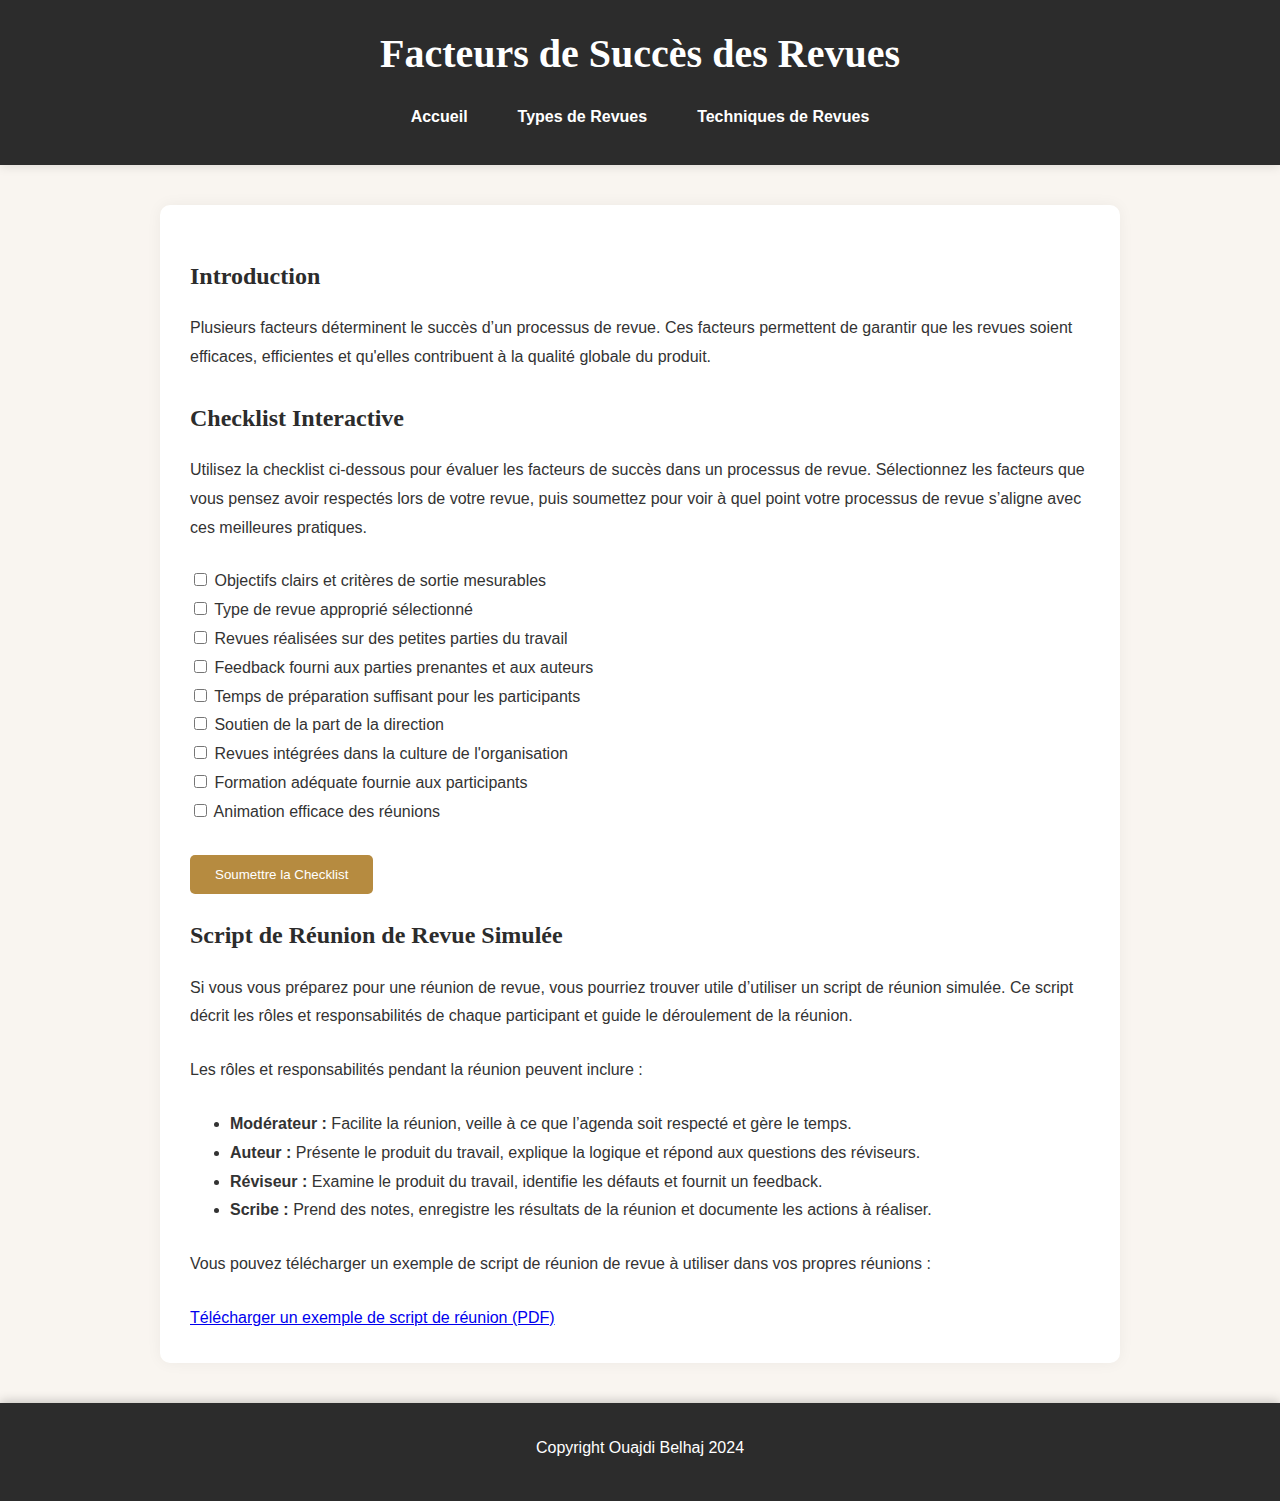
<file: success-factors/index.html>
<!DOCTYPE html>
<html lang="fr">
<head>
    <meta charset="UTF-8">
    <meta name="viewport" content="width=device-width, initial-scale=1.0">
    <title>Facteurs de Succès des Revues</title>
    <link rel="stylesheet" href="../css/style.css">
</head>
<body>
<header>
    <h1>Facteurs de Succès des Revues</h1>
    <nav>
        <ul>
            <li><a href="../index.html">Accueil</a></li>
            <li><a href="../review-types/informal-review.html">Types de Revues</a></li>
            <li><a href="../techniques/index.html">Techniques de Revues</a></li>
        </ul>
    </nav>
</header>
<main>
    <section>
        <h2>Introduction</h2>
        <p>Plusieurs facteurs déterminent le succès d’un processus de revue. Ces facteurs permettent de garantir que les revues soient efficaces, efficientes et qu'elles contribuent à la qualité globale du produit.</p>
    </section>
    <section>
        <h2>Checklist Interactive</h2>
        <p>Utilisez la checklist ci-dessous pour évaluer les facteurs de succès dans un processus de revue. Sélectionnez les facteurs que vous pensez avoir respectés lors de votre revue, puis soumettez pour voir à quel point votre processus de revue s’aligne avec ces meilleures pratiques.</p>
        <form id="success-checklist-form">
            <label>
                <input type="checkbox" name="checklist" value="clear-objectives"> Objectifs clairs et critères de sortie mesurables
            </label><br>
            <label>
                <input type="checkbox" name="checklist" value="appropriate-review-type"> Type de revue approprié sélectionné
            </label><br>
            <label>
                <input type="checkbox" name="checklist" value="small-chunks"> Revues réalisées sur des petites parties du travail
            </label><br>
            <label>
                <input type="checkbox" name="checklist" value="feedback-provided"> Feedback fourni aux parties prenantes et aux auteurs
            </label><br>
            <label>
                <input type="checkbox" name="checklist" value="adequate-time"> Temps de préparation suffisant pour les participants
            </label><br>
            <label>
                <input type="checkbox" name="checklist" value="management-support"> Soutien de la part de la direction
            </label><br>
            <label>
                <input type="checkbox" name="checklist" value="cultural-integration"> Revues intégrées dans la culture de l'organisation
            </label><br>
            <label>
                <input type="checkbox" name="checklist" value="adequate-training"> Formation adéquate fournie aux participants
            </label><br>
            <label>
                <input type="checkbox" name="checklist" value="meeting-facilitation"> Animation efficace des réunions
            </label><br><br>
            <button type="submit">Soumettre la Checklist</button>
        </form>
        <div id="success-checklist-response"></div>
    </section>

    <section>
        <h2>Script de Réunion de Revue Simulée</h2>
        <p>Si vous vous préparez pour une réunion de revue, vous pourriez trouver utile d’utiliser un script de réunion simulée. Ce script décrit les rôles et responsabilités de chaque participant et guide le déroulement de la réunion.</p>
        <p>Les rôles et responsabilités pendant la réunion peuvent inclure :</p>
        <ul>
            <li><strong>Modérateur :</strong> Facilite la réunion, veille à ce que l’agenda soit respecté et gère le temps.</li>
            <li><strong>Auteur :</strong> Présente le produit du travail, explique la logique et répond aux questions des réviseurs.</li>
            <li><strong>Réviseur :</strong> Examine le produit du travail, identifie les défauts et fournit un feedback.</li>
            <li><strong>Scribe :</strong> Prend des notes, enregistre les résultats de la réunion et documente les actions à réaliser.</li>
        </ul>
        <p>Vous pouvez télécharger un exemple de script de réunion de revue à utiliser dans vos propres réunions :</p>
        <a href="Script pour une Réunion de Revue Simulée.pdf" download>Télécharger un exemple de script de réunion (PDF)</a>
    </section>
</main>
<footer>
    <p>Copyright Ouajdi Belhaj 2024</p>
</footer>
<script src="../js/success-factors.js"></script>
</body>
</html>
</file>
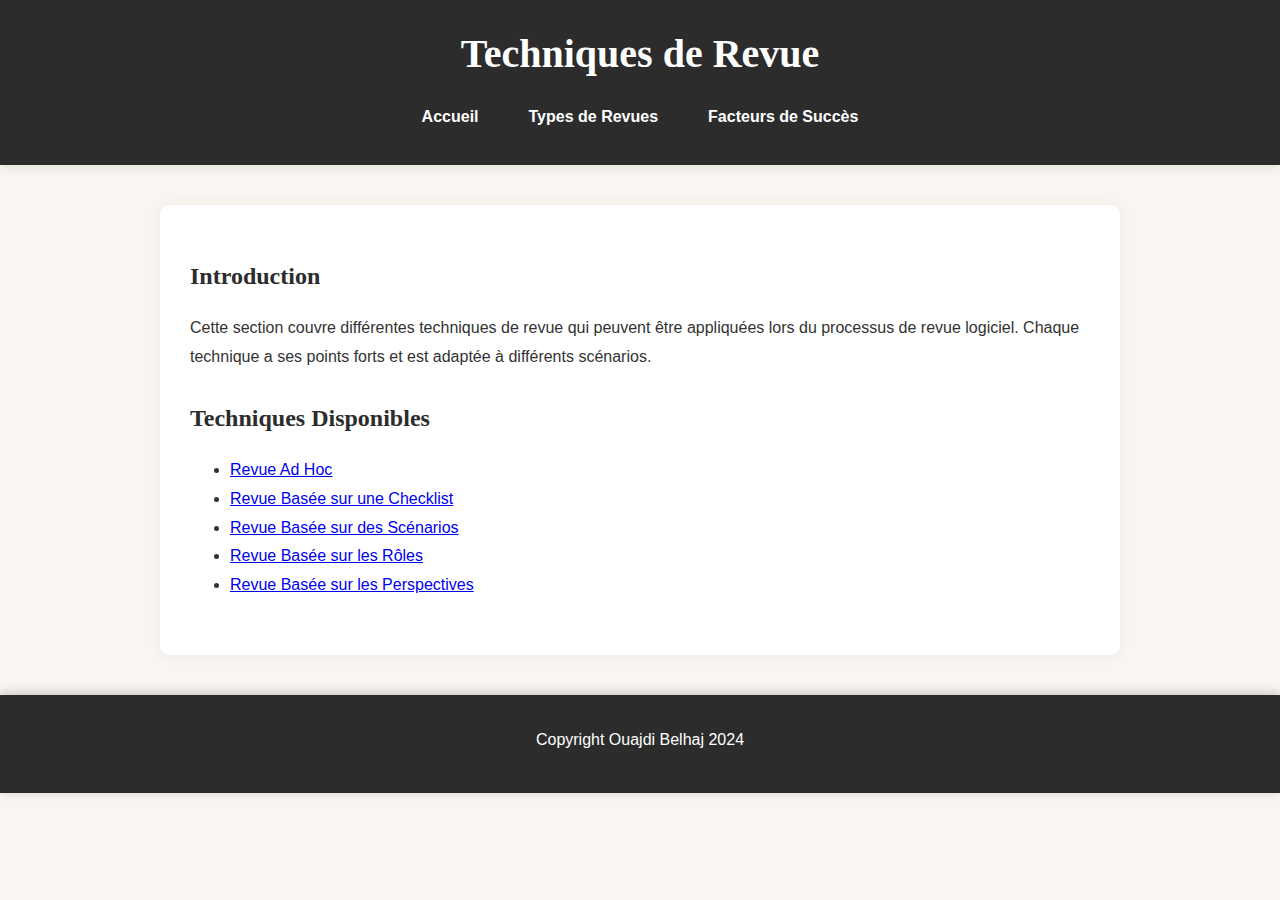
<file: techniques/index.html>
<!DOCTYPE html>
<html lang="fr">
<head>
    <meta charset="UTF-8">
    <meta name="viewport" content="width=device-width, initial-scale=1.0">
    <title>Techniques de Revue</title>
    <link rel="stylesheet" href="../css/style.css">
</head>
<body>
<header>
    <h1>Techniques de Revue</h1>
    <nav>
        <ul>
            <li><a href="../index.html">Accueil</a></li>
            <li><a href="../review-types/informal-review.html">Types de Revues</a></li>
            <li><a href="../success-factors/index.html">Facteurs de Succès</a></li>
        </ul>
    </nav>
</header>
<main>
    <section>
        <h2>Introduction</h2>
        <p>Cette section couvre différentes techniques de revue qui peuvent être appliquées lors du processus de revue logiciel. Chaque technique a ses points forts et est adaptée à différents scénarios.</p>
    </section>
    <section>
        <h2>Techniques Disponibles</h2>
        <ul>
            <li><a href="ad-hoc.html">Revue Ad Hoc</a></li>
            <li><a href="checklist-based.html">Revue Basée sur une Checklist</a></li>
            <li><a href="scenario-based.html">Revue Basée sur des Scénarios</a></li>
            <li><a href="role-based.html">Revue Basée sur les Rôles</a></li>
            <li><a href="perspective-based.html">Revue Basée sur les Perspectives</a></li>
        </ul>
    </section>
</main>
<footer>
    <p>Copyright Ouajdi Belhaj 2024</p>
</footer>
</body>
</html>
</file>
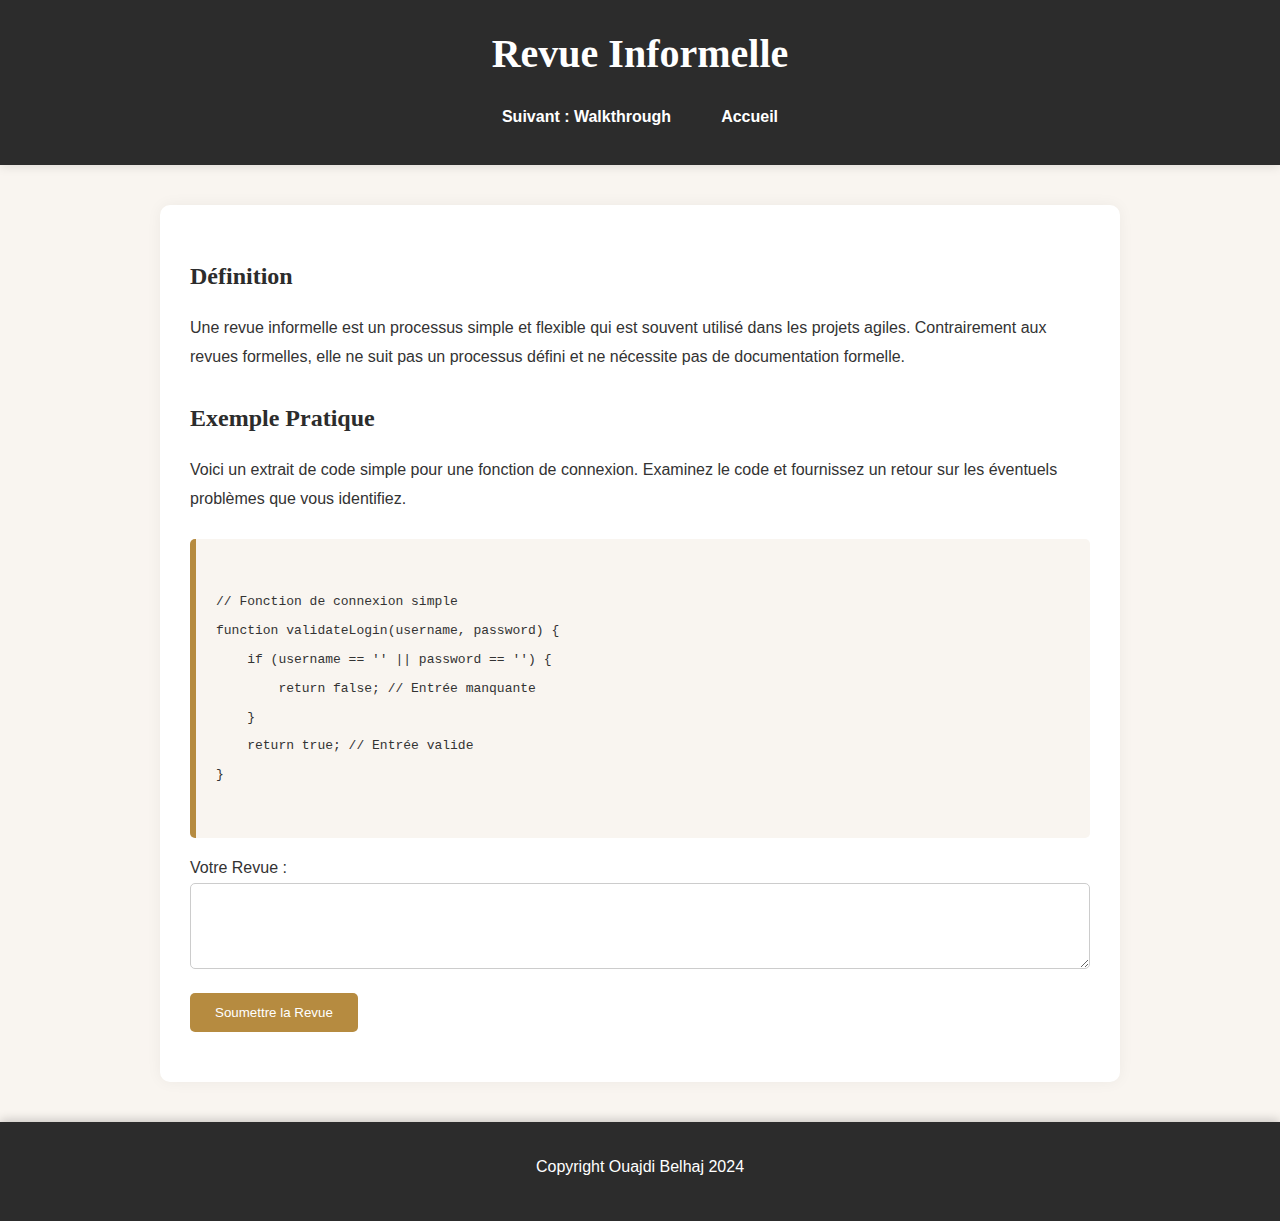
<file: review-types/informal-review.html>
<!DOCTYPE html>
<html lang="fr">
<head>
    <meta charset="UTF-8">
    <meta name="viewport" content="width=device-width, initial-scale=1.0">
    <title>Revue Informelle</title>
    <link rel="stylesheet" href="../css/style.css">
</head>
<body>
<header>
    <h1>Revue Informelle</h1>
    <nav>
        <ul>
            <li><a href="walkthrough.html">Suivant : Walkthrough</a></li>
            <li><a href="../index.html">Accueil</a></li>
        </ul>
    </nav>
</header>
<main>
    <section>
        <h2>Définition</h2>
        <p>Une revue informelle est un processus simple et flexible qui est souvent utilisé dans les projets agiles. Contrairement aux revues formelles, elle ne suit pas un processus défini et ne nécessite pas de documentation formelle.</p>
    </section>
    <section>
        <h2>Exemple Pratique</h2>
        <p>Voici un extrait de code simple pour une fonction de connexion. Examinez le code et fournissez un retour sur les éventuels problèmes que vous identifiez.</p>
        <pre><code>
// Fonction de connexion simple
function validateLogin(username, password) {
    if (username == '' || password == '') {
        return false; // Entrée manquante
    }
    return true; // Entrée valide
}
            </code></pre>
        <form id="review-form">
            <label for="feedback">Votre Revue :</label>
            <textarea id="feedback" name="feedback" rows="4" cols="50"></textarea>
            <button type="submit">Soumettre la Revue</button>
        </form>
        <div id="response"></div>
        <button id="show-answer-btn-review" style="display: none;">Afficher la Réponse Correcte</button>
        <div id="correct-answer-review" class="correct-answer" style="display: none;">
            <h3>Réponse Correcte :</h3>
            <p>Le code ne gère pas certains cas limites, tels que des valeurs nulles ou des entrées non textuelles. De plus, il serait préférable de supprimer les espaces accidentels dans le nom d'utilisateur et le mot de passe.</p>
        </div>
    </section>
</main>
<footer>
    <p>Copyright Ouajdi Belhaj 2024</p>
</footer>
<script src="../js/review.js"></script>
</body>
</html>
</file>
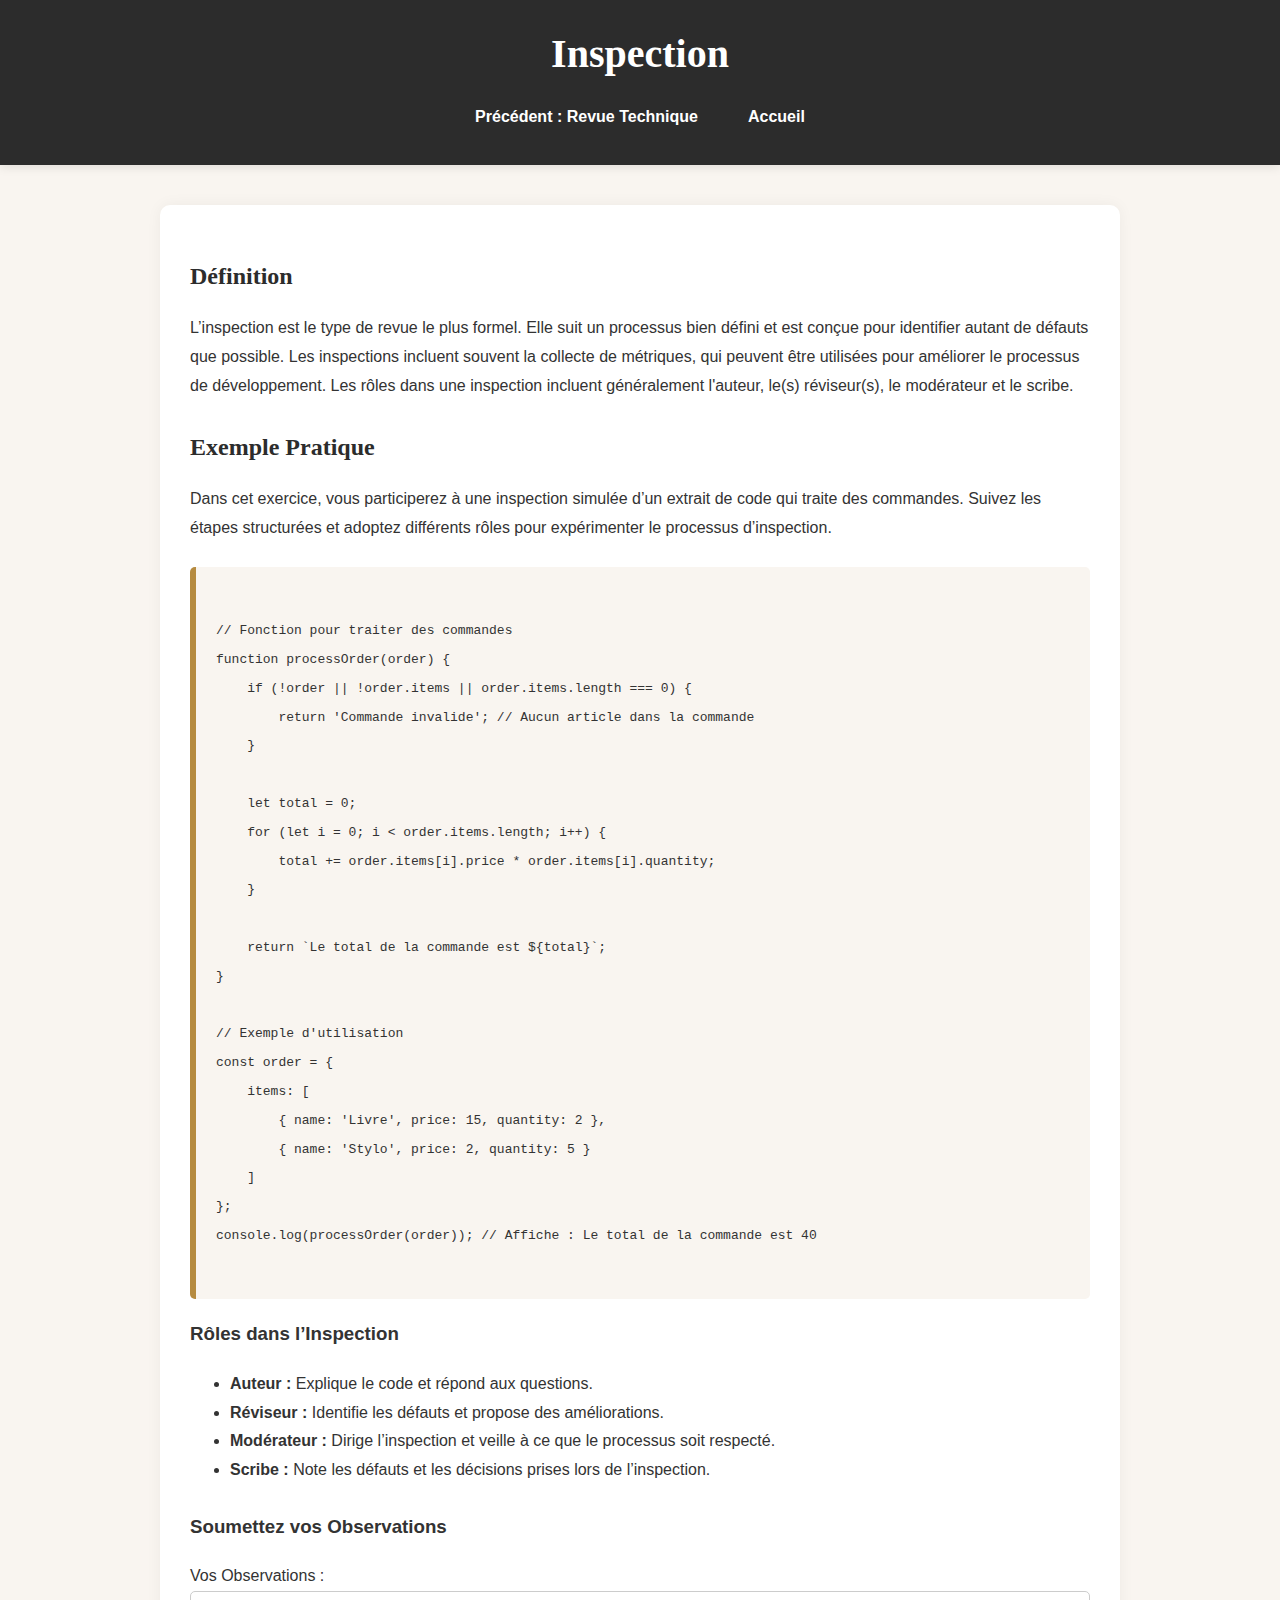
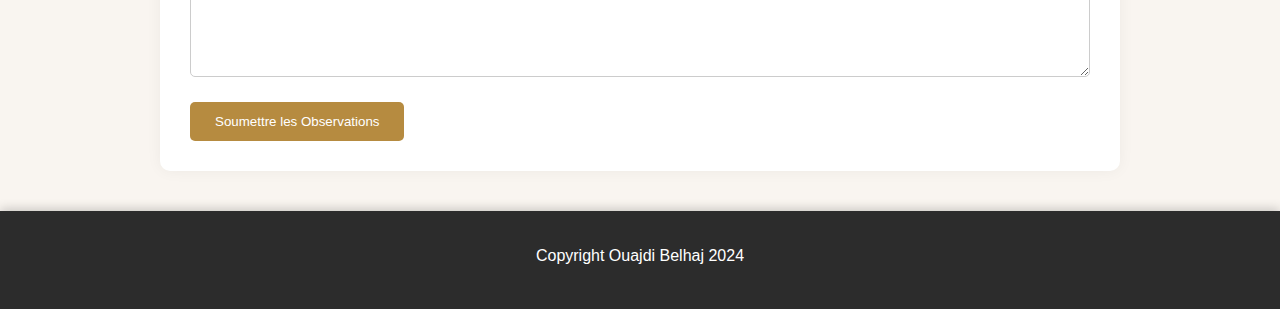
<file: review-types/inspection.html>
<!DOCTYPE html>
<html lang="fr">
<head>
    <meta charset="UTF-8">
    <meta name="viewport" content="width=device-width, initial-scale=1.0">
    <title>Inspection</title>
    <link rel="stylesheet" href="../css/style.css">
</head>
<body>
<header>
    <h1>Inspection</h1>
    <nav>
        <ul>
            <li><a href="technical-review.html">Précédent : Revue Technique</a></li>
            <li><a href="../index.html">Accueil</a></li>
        </ul>
    </nav>
</header>
<main>
    <section>
        <h2>Définition</h2>
        <p>L’inspection est le type de revue le plus formel. Elle suit un processus bien défini et est conçue pour identifier autant de défauts que possible. Les inspections incluent souvent la collecte de métriques, qui peuvent être utilisées pour améliorer le processus de développement. Les rôles dans une inspection incluent généralement l'auteur, le(s) réviseur(s), le modérateur et le scribe.</p>
    </section>
    <section>
        <h2>Exemple Pratique</h2>
        <p>Dans cet exercice, vous participerez à une inspection simulée d’un extrait de code qui traite des commandes. Suivez les étapes structurées et adoptez différents rôles pour expérimenter le processus d’inspection.</p>
        <pre><code>
// Fonction pour traiter des commandes
function processOrder(order) {
    if (!order || !order.items || order.items.length === 0) {
        return 'Commande invalide'; // Aucun article dans la commande
    }

    let total = 0;
    for (let i = 0; i < order.items.length; i++) {
        total += order.items[i].price * order.items[i].quantity;
    }

    return `Le total de la commande est ${total}`;
}

// Exemple d'utilisation
const order = {
    items: [
        { name: 'Livre', price: 15, quantity: 2 },
        { name: 'Stylo', price: 2, quantity: 5 }
    ]
};
console.log(processOrder(order)); // Affiche : Le total de la commande est 40
            </code></pre>
        <h3>Rôles dans l’Inspection</h3>
        <ul>
            <li><strong>Auteur :</strong> Explique le code et répond aux questions.</li>
            <li><strong>Réviseur :</strong> Identifie les défauts et propose des améliorations.</li>
            <li><strong>Modérateur :</strong> Dirige l’inspection et veille à ce que le processus soit respecté.</li>
            <li><strong>Scribe :</strong> Note les défauts et les décisions prises lors de l’inspection.</li>
        </ul>
        <form id="inspection-form">
            <h3>Soumettez vos Observations</h3>
            <label for="findings">Vos Observations :</label>
            <textarea id="findings" name="findings" rows="4" cols="50"></textarea><br>
            <button type="submit">Soumettre les Observations</button>
        </form>
        <div id="inspection-response"></div>
        <button id="show-answer-btn-inspection" style="display: none;">Afficher la Réponse Correcte</button>
        <div id="correct-answer-inspection" class="correct-answer" style="display: none;">
            <h3>Réponse Correcte :</h3>
            <p>La fonction traite correctement les commandes mais pourrait être améliorée en gérant les cas où les articles ont des quantités ou des prix négatifs. De plus, elle pourrait inclure une validation des entrées pour s’assurer que tous les détails de la commande sont corrects.</p>
        </div>
    </section>
</main>
<footer>
    <p>Copyright Ouajdi Belhaj 2024</p>
</footer>
<script src="../js/review.js"></script>
</body>
</html>
</file>
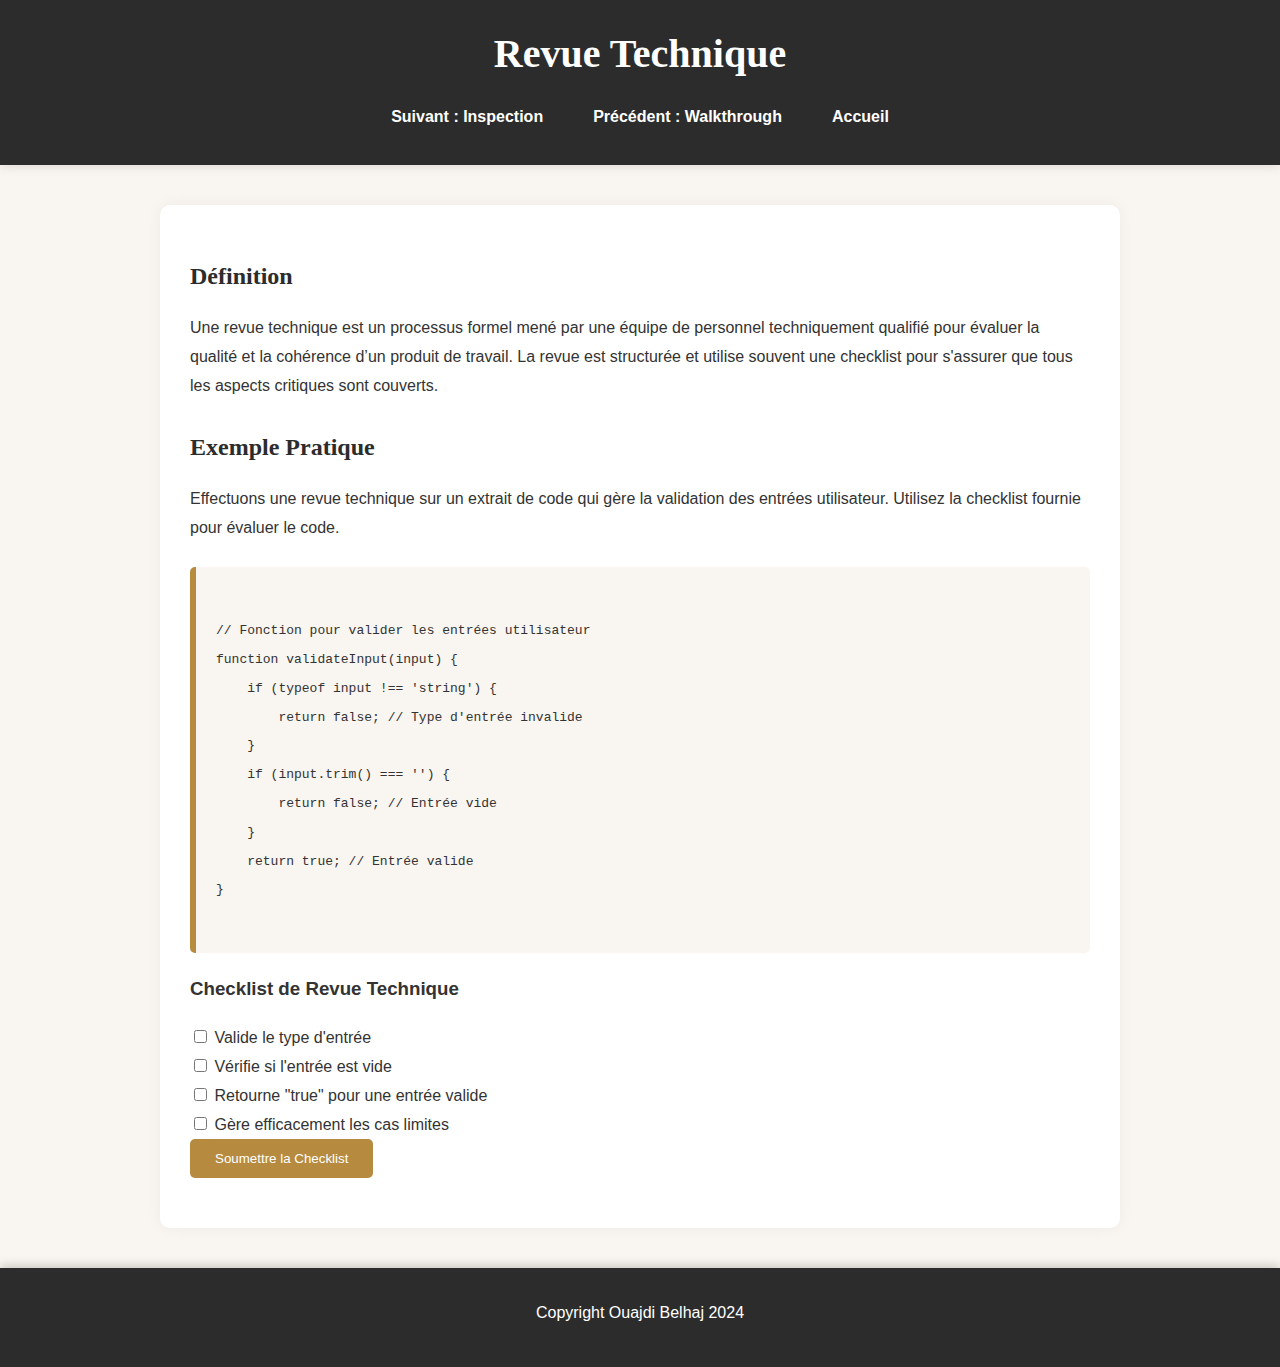
<file: review-types/technical-review.html>
<!DOCTYPE html>
<html lang="fr">
<head>
    <meta charset="UTF-8">
    <meta name="viewport" content="width=device-width, initial-scale=1.0">
    <title>Revue Technique</title>
    <link rel="stylesheet" href="../css/style.css">
</head>
<body>
<header>
    <h1>Revue Technique</h1>
    <nav>
        <ul>
            <li><a href="inspection.html">Suivant : Inspection</a></li>
            <li><a href="walkthrough.html">Précédent : Walkthrough</a></li>
            <li><a href="../index.html">Accueil</a></li>
        </ul>
    </nav>
</header>
<main>
    <section>
        <h2>Définition</h2>
        <p>Une revue technique est un processus formel mené par une équipe de personnel techniquement qualifié pour évaluer la qualité et la cohérence d’un produit de travail. La revue est structurée et utilise souvent une checklist pour s'assurer que tous les aspects critiques sont couverts.</p>
    </section>
    <section>
        <h2>Exemple Pratique</h2>
        <p>Effectuons une revue technique sur un extrait de code qui gère la validation des entrées utilisateur. Utilisez la checklist fournie pour évaluer le code.</p>
        <pre><code>
// Fonction pour valider les entrées utilisateur
function validateInput(input) {
    if (typeof input !== 'string') {
        return false; // Type d'entrée invalide
    }
    if (input.trim() === '') {
        return false; // Entrée vide
    }
    return true; // Entrée valide
}
            </code></pre>
        <form id="technical-review-form">
            <h3>Checklist de Revue Technique</h3>
            <label>
                <input type="checkbox" name="checklist" value="input-type"> Valide le type d'entrée
            </label><br>
            <label>
                <input type="checkbox" name="checklist" value="input-empty"> Vérifie si l'entrée est vide
            </label><br>
            <label>
                <input type="checkbox" name="checklist" value="input-valid"> Retourne "true" pour une entrée valide
            </label><br>
            <label>
                <input type="checkbox" name="checklist" value="edge-cases"> Gère efficacement les cas limites
            </label><br>
            <button type="submit">Soumettre la Checklist</button>
        </form>
        <div id="technical-review-response"></div>
        <button id="show-answer-btn-technical" style="display: none;">Afficher la Réponse Correcte</button>
        <div id="correct-answer-technical" class="correct-answer" style="display: none;">
            <h3>Réponse Correcte :</h3>
            <p>La fonction gère correctement le type d'entrée et les chaînes vides, mais pourrait être améliorée en gérant des cas limites comme des chaînes très longues ou des entrées non textuelles.</p>
        </div>
    </section>
</main>
<footer>
    <p>Copyright Ouajdi Belhaj 2024</p>
</footer>
<script src="../js/review.js"></script>
</body>
</html>
</file>
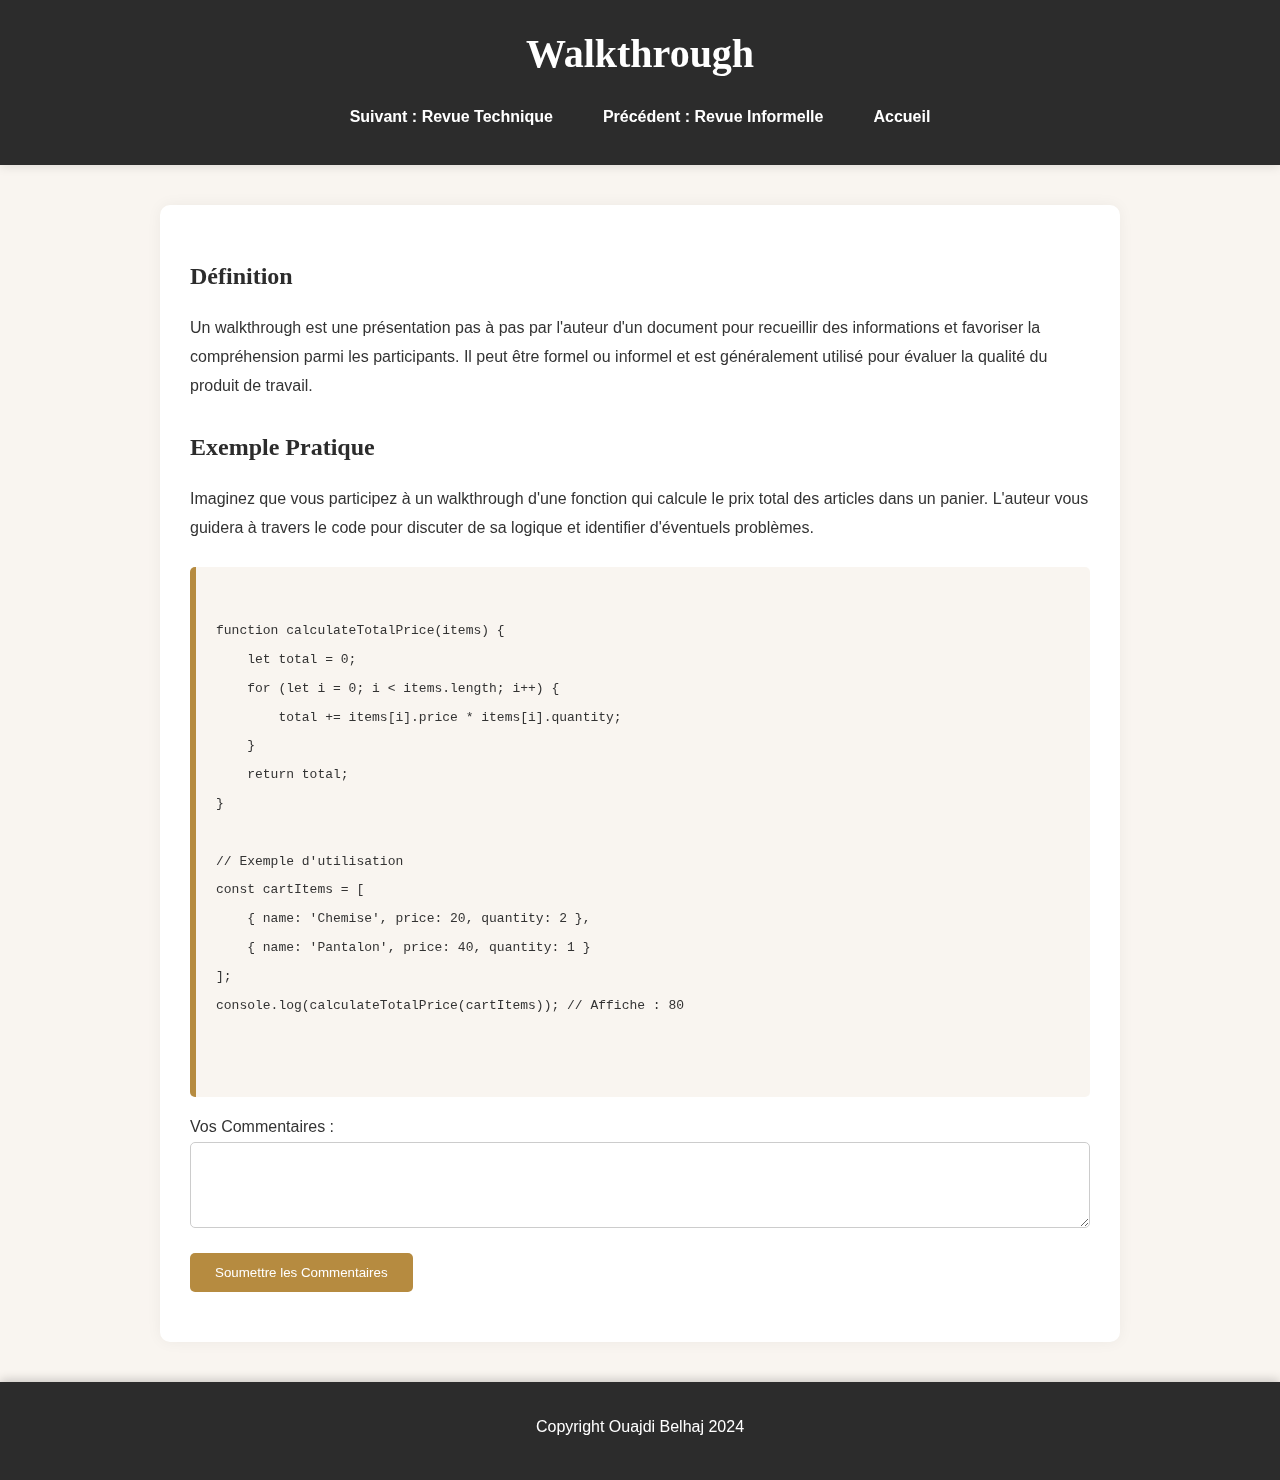
<file: review-types/walkthrough.html>
<!DOCTYPE html>
<html lang="fr">
<head>
    <meta charset="UTF-8">
    <meta name="viewport" content="width=device-width, initial-scale=1.0">
    <title>Walkthrough</title>
    <link rel="stylesheet" href="../css/style.css">
</head>
<body>
<header>
    <h1>Walkthrough</h1>
    <nav>
        <ul>
            <li><a href="technical-review.html">Suivant : Revue Technique</a></li>
            <li><a href="informal-review.html">Précédent : Revue Informelle</a></li>
            <li><a href="../index.html">Accueil</a></li>
        </ul>
    </nav>
</header>
<main>
    <section>
        <h2>Définition</h2>
        <p>Un walkthrough est une présentation pas à pas par l'auteur d'un document pour recueillir des informations et favoriser la compréhension parmi les participants. Il peut être formel ou informel et est généralement utilisé pour évaluer la qualité du produit de travail.</p>
    </section>
    <section>
        <h2>Exemple Pratique</h2>
        <p>Imaginez que vous participez à un walkthrough d'une fonction qui calcule le prix total des articles dans un panier. L'auteur vous guidera à travers le code pour discuter de sa logique et identifier d'éventuels problèmes.</p>
        <pre>
            <code>
<span class="tooltip">function calculateTotalPrice(items) {<span class="tooltiptext">Ceci est la déclaration de la fonction. Elle prend un tableau d'articles comme argument.</span></span>
<span class="tooltip">    let total = 0;<span class="tooltiptext">Initialise une variable pour suivre le prix total.</span></span>
<span class="tooltip">    for (let i = 0; i < items.length; i++) {<span class="tooltiptext">Commence une boucle pour parcourir chaque article dans le panier.</span></span>
<span class="tooltip">        total += items[i].price * items[i].quantity;<span class="tooltiptext">Pour chaque article, multiplie le prix par la quantité et ajoute le résultat au total.</span></span>
<span class="tooltip">    }<span class="tooltiptext">Fin de la boucle.</span></span>
<span class="tooltip">    return total;<span class="tooltiptext">Retourne le prix total calculé.</span></span>
<span class="tooltip">}<span class="tooltiptext">Fin de la fonction.</span></span>

<span class="tooltip">// Exemple d'utilisation<span class="tooltiptext">Ceci est un exemple d'utilisation de la fonction.</span></span>
<span class="tooltip">const cartItems = [<span class="tooltiptext">Définit un tableau d'articles dans le panier.</span></span>
<span class="tooltip">    { name: 'Chemise', price: 20, quantity: 2 },<span class="tooltiptext">Le premier article est une chemise qui coûte 20€ avec une quantité de 2.</span></span>
<span class="tooltip">    { name: 'Pantalon', price: 40, quantity: 1 }<span class="tooltiptext">Le deuxième article est un pantalon qui coûte 40€ avec une quantité de 1.</span></span>
<span class="tooltip">];<span class="tooltiptext">Fin de la définition du tableau.</span></span>
<span class="tooltip">console.log(calculateTotalPrice(cartItems)); // Affiche : 80<span class="tooltiptext">Appelle la fonction et affiche le prix total dans la console.</span></span>
            </code>
        </pre>
        <form id="walkthrough-form">
            <label for="comments">Vos Commentaires :</label>
            <textarea id="comments" name="comments" rows="4" cols="50"></textarea>
            <button type="submit">Soumettre les Commentaires</button>
        </form>
        <div id="walkthrough-response"></div>
        <button id="show-answer-btn-walkthrough" style="display: none;">Afficher la Réponse Correcte</button>
        <div id="correct-answer-walkthrough" class="correct-answer" style="display: none;">
            <h3>Réponse Correcte :</h3>
            <p>Le code calcule correctement le prix total, mais ne gère pas les cas où le prix ou la quantité est négatif ou non numérique. Il pourrait également être amélioré en vérifiant la validité des types d'entrée.</p>
        </div>
    </section>
</main>
<footer>
    <p>Copyright Ouajdi Belhaj 2024</p>
</footer>
<script src="../js/review.js"></script>
</body>
</html>
</file>
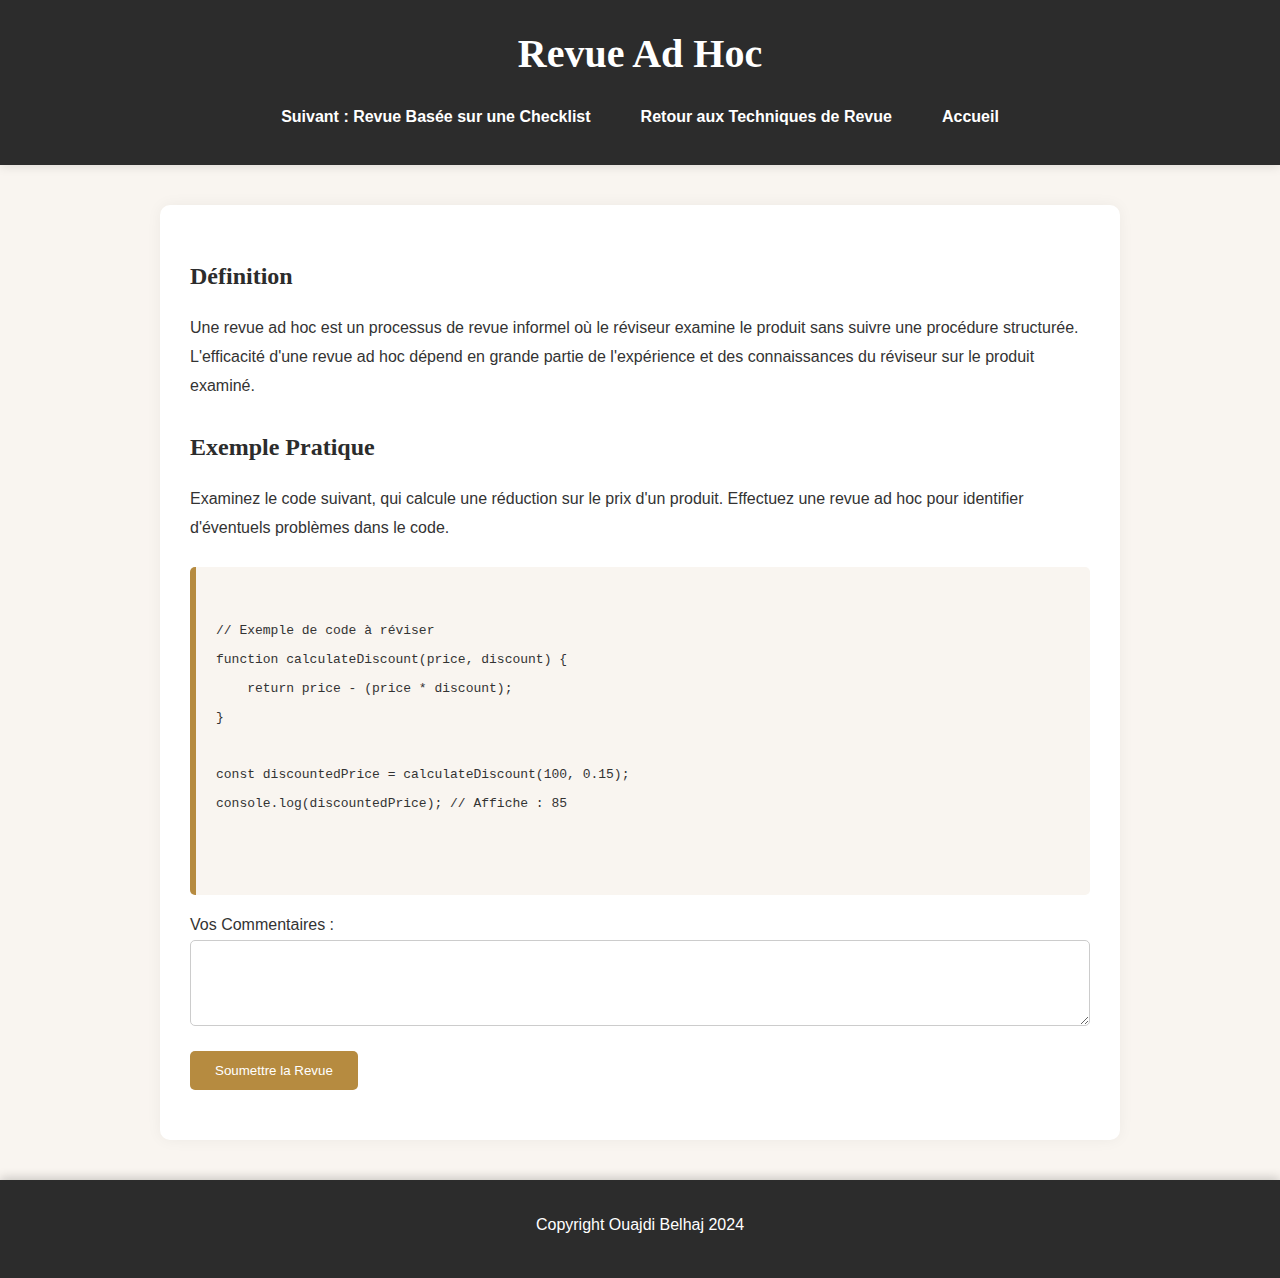
<file: techniques/ad-hoc.html>
<!DOCTYPE html>
<html lang="fr">
<head>
    <meta charset="UTF-8">
    <meta name="viewport" content="width=device-width, initial-scale=1.0">
    <title>Revue Ad Hoc</title>
    <link rel="stylesheet" href="../css/style.css">
</head>
<body>
<header>
    <h1>Revue Ad Hoc</h1>
    <nav>
        <ul>
            <li><a href="checklist-based.html">Suivant : Revue Basée sur une Checklist</a></li>
            <li><a href="review-techniques.html">Retour aux Techniques de Revue</a></li>
            <li><a href="../index.html">Accueil</a></li>
        </ul>
    </nav>
</header>
<main>
    <section>
        <h2>Définition</h2>
        <p>Une revue ad hoc est un processus de revue informel où le réviseur examine le produit sans suivre une procédure structurée. L'efficacité d'une revue ad hoc dépend en grande partie de l'expérience et des connaissances du réviseur sur le produit examiné.</p>
    </section>
    <section>
        <h2>Exemple Pratique</h2>
        <p>Examinez le code suivant, qui calcule une réduction sur le prix d'un produit. Effectuez une revue ad hoc pour identifier d'éventuels problèmes dans le code.</p>
        <pre>
            <code>
// Exemple de code à réviser
function calculateDiscount(price, discount) {
    return price - (price * discount);
}

const discountedPrice = calculateDiscount(100, 0.15);
console.log(discountedPrice); // Affiche : 85
            </code>
        </pre>
        <form id="ad-hoc-review-form">
            <label for="ad-hoc-feedback">Vos Commentaires :</label>
            <textarea id="ad-hoc-feedback" name="ad-hoc-feedback" rows="4" cols="50"></textarea>
            <button type="submit">Soumettre la Revue</button>
        </form>
        <div id="ad-hoc-response"></div>
        <button id="show-answer-btn-ad-hoc" style="display: none;">Afficher la Réponse Correcte</button>
        <div id="correct-answer-ad-hoc" class="correct-answer" style="display: none;">
            <h3>Réponse Correcte :</h3>
            <p>Le code ne prend pas en compte les entrées invalides, comme un prix ou une réduction négatifs. De plus, aucune validation n'est effectuée pour vérifier si la réduction se situe dans une plage raisonnable (par exemple, entre 0 et 1).</p>
        </div>
    </section>
</main>
<footer>
    <p>Copyright Ouajdi Belhaj 2024</p>
</footer>
<script src="../js/techniques.js"></script>
</body>
</html>
</file>
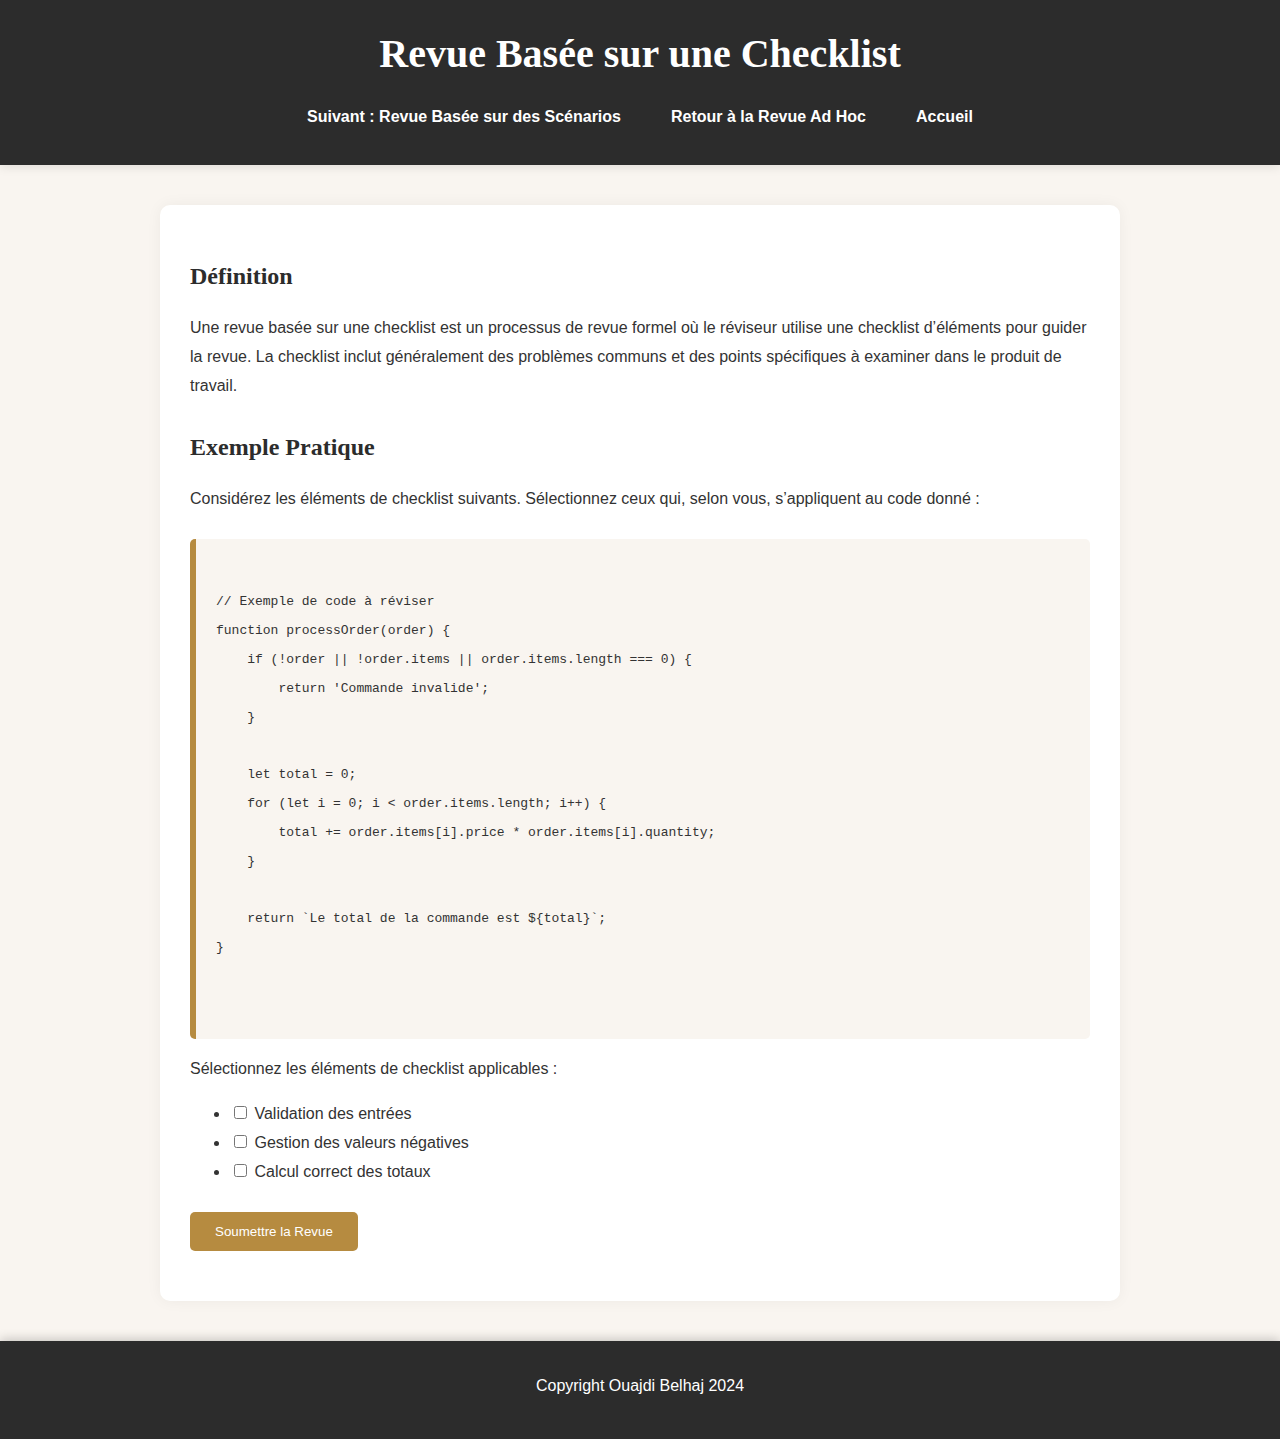
<file: techniques/checklist-based.html>
<!DOCTYPE html>
<html lang="fr">
<head>
    <meta charset="UTF-8">
    <meta name="viewport" content="width=device-width, initial-scale=1.0">
    <title>Revue Basée sur une Checklist</title>
    <link rel="stylesheet" href="../css/style.css">
</head>
<body>
<header>
    <h1>Revue Basée sur une Checklist</h1>
    <nav>
        <ul>
            <li><a href="scenario-based.html">Suivant : Revue Basée sur des Scénarios</a></li>
            <li><a href="ad-hoc.html">Retour à la Revue Ad Hoc</a></li>
            <li><a href="../index.html">Accueil</a></li>
        </ul>
    </nav>
</header>
<main>
    <section>
        <h2>Définition</h2>
        <p>Une revue basée sur une checklist est un processus de revue formel où le réviseur utilise une checklist d’éléments pour guider la revue. La checklist inclut généralement des problèmes communs et des points spécifiques à examiner dans le produit de travail.</p>
    </section>
    <section>
        <h2>Exemple Pratique</h2>
        <p>Considérez les éléments de checklist suivants. Sélectionnez ceux qui, selon vous, s’appliquent au code donné :</p>
        <pre>
            <code>
// Exemple de code à réviser
function processOrder(order) {
    if (!order || !order.items || order.items.length === 0) {
        return 'Commande invalide';
    }

    let total = 0;
    for (let i = 0; i < order.items.length; i++) {
        total += order.items[i].price * order.items[i].quantity;
    }

    return `Le total de la commande est ${total}`;
}
            </code>
        </pre>
        <form id="checklist-review-form">
            <label for="checklist">Sélectionnez les éléments de checklist applicables :</label>
            <ul>
                <li><input type="checkbox" name="checklist" value="1"> Validation des entrées</li>
                <li><input type="checkbox" name="checklist" value="2"> Gestion des valeurs négatives</li>
                <li><input type="checkbox" name="checklist" value="3"> Calcul correct des totaux</li>
            </ul>
            <button type="submit">Soumettre la Revue</button>
        </form>
        <div id="checklist-response"></div>
        <button id="show-answer-btn-checklist" style="display: none;">Afficher la Réponse Correcte</button>
        <div id="correct-answer-checklist" class="correct-answer" style="display: none;">
            <h3>Réponse Correcte :</h3>
            <p>Le code devrait inclure une validation des entrées, notamment pour vérifier que les prix et les quantités sont des nombres positifs. Il ne gère actuellement pas correctement les valeurs négatives.</p>
        </div>
    </section>
</main>
<footer>
    <p>Copyright Ouajdi Belhaj 2024</p>
</footer>
<script src="../js/techniques.js"></script>
</body>
</html>
</file>
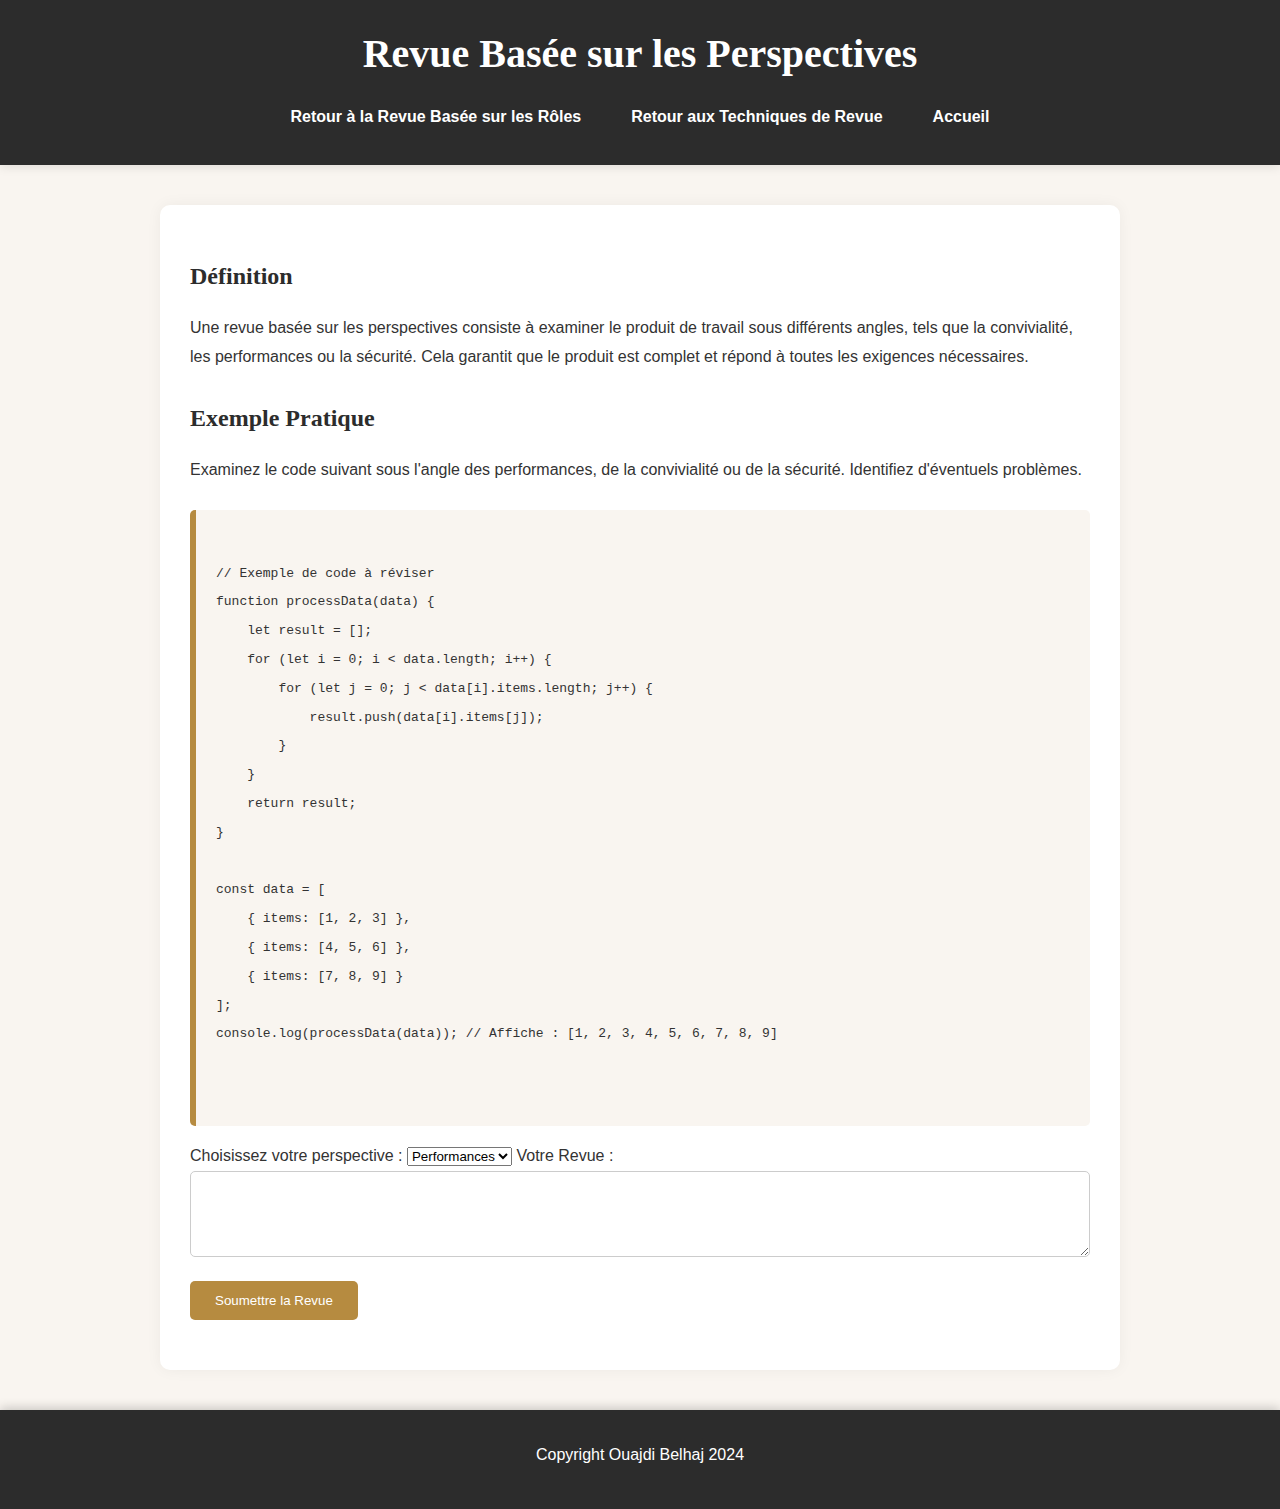
<file: techniques/perspective-based.html>
<!DOCTYPE html>
<html lang="fr">
<head>
    <meta charset="UTF-8">
    <meta name="viewport" content="width=device-width, initial-scale=1.0">
    <title>Revue Basée sur les Perspectives</title>
    <link rel="stylesheet" href="../css/style.css">
</head>
<body>
<header>
    <h1>Revue Basée sur les Perspectives</h1>
    <nav>
        <ul>
            <li><a href="role-based.html">Retour à la Revue Basée sur les Rôles</a></li>
            <li><a href="review-techniques.html">Retour aux Techniques de Revue</a></li>
            <li><a href="../index.html">Accueil</a></li>
        </ul>
    </nav>
</header>
<main>
    <section>
        <h2>Définition</h2>
        <p>Une revue basée sur les perspectives consiste à examiner le produit de travail sous différents angles, tels que la convivialité, les performances ou la sécurité. Cela garantit que le produit est complet et répond à toutes les exigences nécessaires.</p>
    </section>
    <section>
        <h2>Exemple Pratique</h2>
        <p>Examinez le code suivant sous l'angle des performances, de la convivialité ou de la sécurité. Identifiez d'éventuels problèmes.</p>
        <pre>
            <code>
// Exemple de code à réviser
function processData(data) {
    let result = [];
    for (let i = 0; i < data.length; i++) {
        for (let j = 0; j < data[i].items.length; j++) {
            result.push(data[i].items[j]);
        }
    }
    return result;
}

const data = [
    { items: [1, 2, 3] },
    { items: [4, 5, 6] },
    { items: [7, 8, 9] }
];
console.log(processData(data)); // Affiche : [1, 2, 3, 4, 5, 6, 7, 8, 9]
            </code>
        </pre>
        <form id="perspective-review-form">
            <label for="perspective">Choisissez votre perspective :</label>
            <select id="perspective" name="perspective">
                <option value="Performance">Performances</option>
                <option value="Usability">Convivialité</option>
                <option value="Security">Sécurité</option>
            </select>
            <label for="perspective-feedback">Votre Revue :</label>
            <textarea id="perspective-feedback" name="perspective-feedback" rows="4" cols="50"></textarea>
            <button type="submit">Soumettre la Revue</button>
        </form>
        <div id="perspective-response"></div>
        <button id="show-answer-btn-perspective" style="display: none;">Afficher la Réponse Correcte</button>
        <div id="correct-answer-perspective" class="correct-answer" style="display: none;">
            <h3>Réponse Correcte :</h3>
            <p id="perspective-specific-answer"></p>
        </div>
    </section>
</main>
<footer>
    <p>Copyright Ouajdi Belhaj 2024</p>
</footer>
<script src="../js/techniques.js"></script>
</body>
</html>
</file>
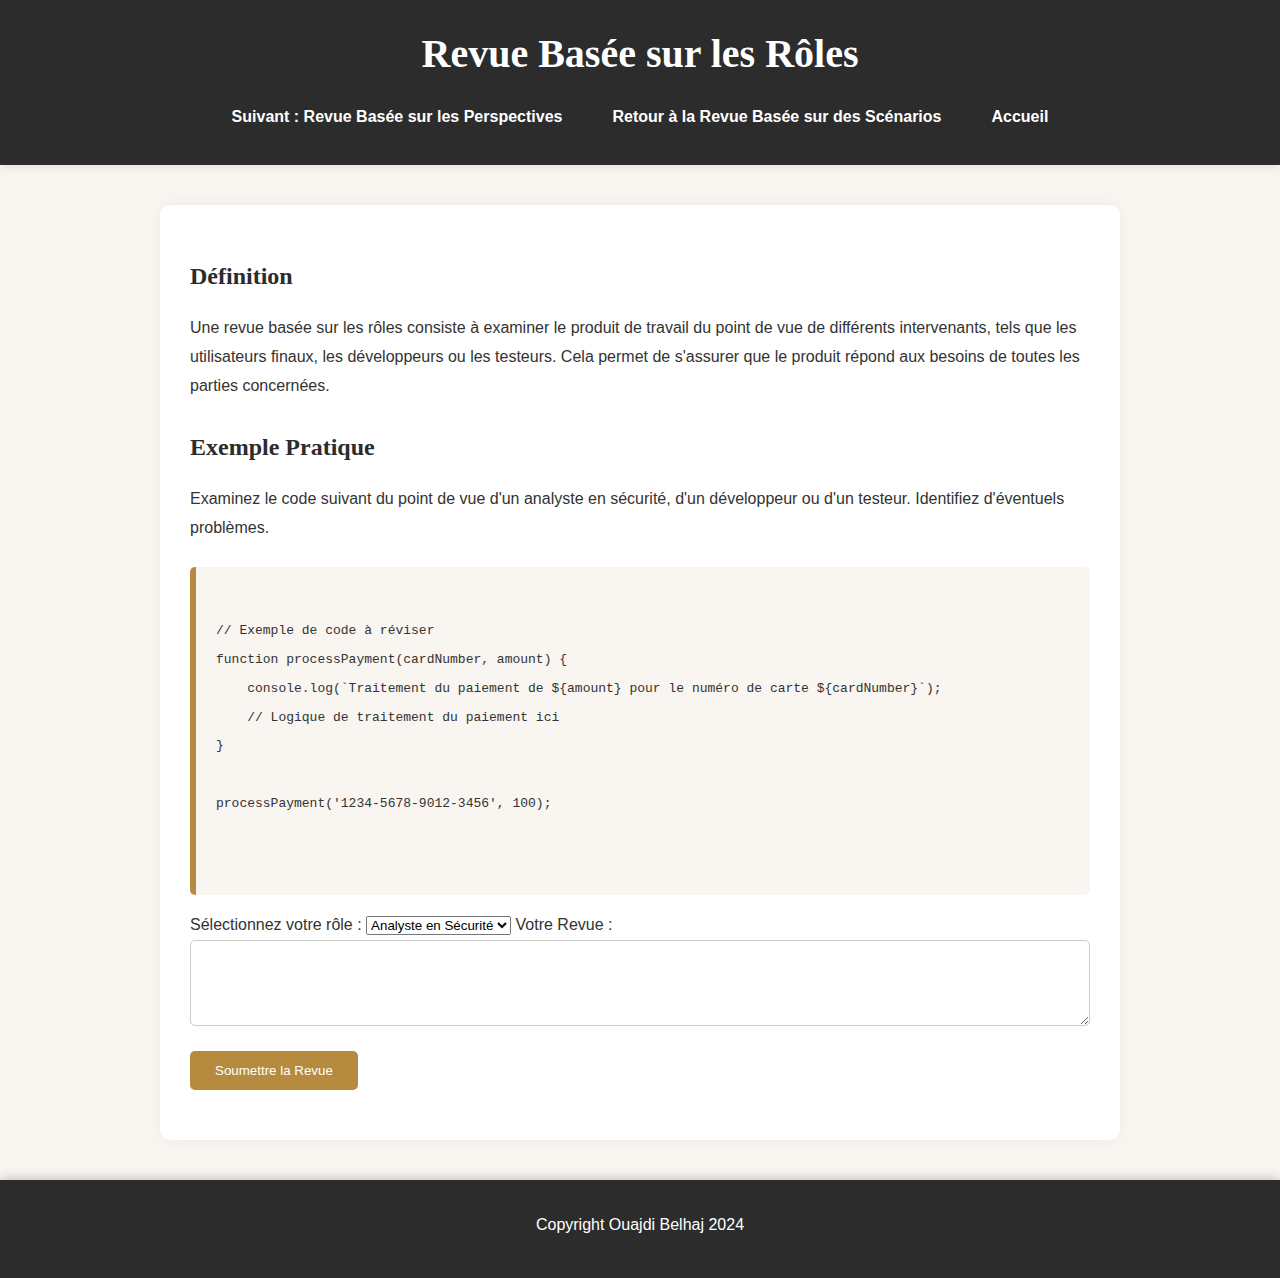
<file: techniques/role-based.html>
<!DOCTYPE html>
<html lang="fr">
<head>
    <meta charset="UTF-8">
    <meta name="viewport" content="width=device-width, initial-scale=1.0">
    <title>Revue Basée sur les Rôles</title>
    <link rel="stylesheet" href="../css/style.css">
</head>
<body>
<header>
    <h1>Revue Basée sur les Rôles</h1>
    <nav>
        <ul>
            <li><a href="perspective-based.html">Suivant : Revue Basée sur les Perspectives</a></li>
            <li><a href="scenario-based.html">Retour à la Revue Basée sur des Scénarios</a></li>
            <li><a href="../index.html">Accueil</a></li>
        </ul>
    </nav>
</header>
<main>
    <section>
        <h2>Définition</h2>
        <p>Une revue basée sur les rôles consiste à examiner le produit de travail du point de vue de différents intervenants, tels que les utilisateurs finaux, les développeurs ou les testeurs. Cela permet de s'assurer que le produit répond aux besoins de toutes les parties concernées.</p>
    </section>
    <section>
        <h2>Exemple Pratique</h2>
        <p>Examinez le code suivant du point de vue d'un analyste en sécurité, d'un développeur ou d'un testeur. Identifiez d'éventuels problèmes.</p>
        <pre>
            <code>
// Exemple de code à réviser
function processPayment(cardNumber, amount) {
    console.log(`Traitement du paiement de ${amount} pour le numéro de carte ${cardNumber}`);
    // Logique de traitement du paiement ici
}

processPayment('1234-5678-9012-3456', 100);
            </code>
        </pre>
        <form id="role-review-form">
            <label for="role">Sélectionnez votre rôle :</label>
            <select id="role" name="role">
                <option value="Security Analyst">Analyste en Sécurité</option>
                <option value="Developer">Développeur</option>
                <option value="Tester">Testeur</option>
            </select>
            <label for="role-feedback">Votre Revue :</label>
            <textarea id="role-feedback" name="role-feedback" rows="4" cols="50"></textarea>
            <button type="submit">Soumettre la Revue</button>
        </form>
        <div id="role-response"></div>
        <button id="show-answer-btn-role" style="display: none;">Afficher la Réponse Correcte</button>
        <div id="correct-answer-role" class="correct-answer" style="display: none;">
            <h3>Réponse Correcte :</h3>
            <p id="role-specific-answer"></p>
        </div>
    </section>
</main>
<footer>
    <p>Copyright Ouajdi Belhaj 2024</p>
</footer>
<script src="../js/techniques.js"></script>
</body>
</html>
</file>
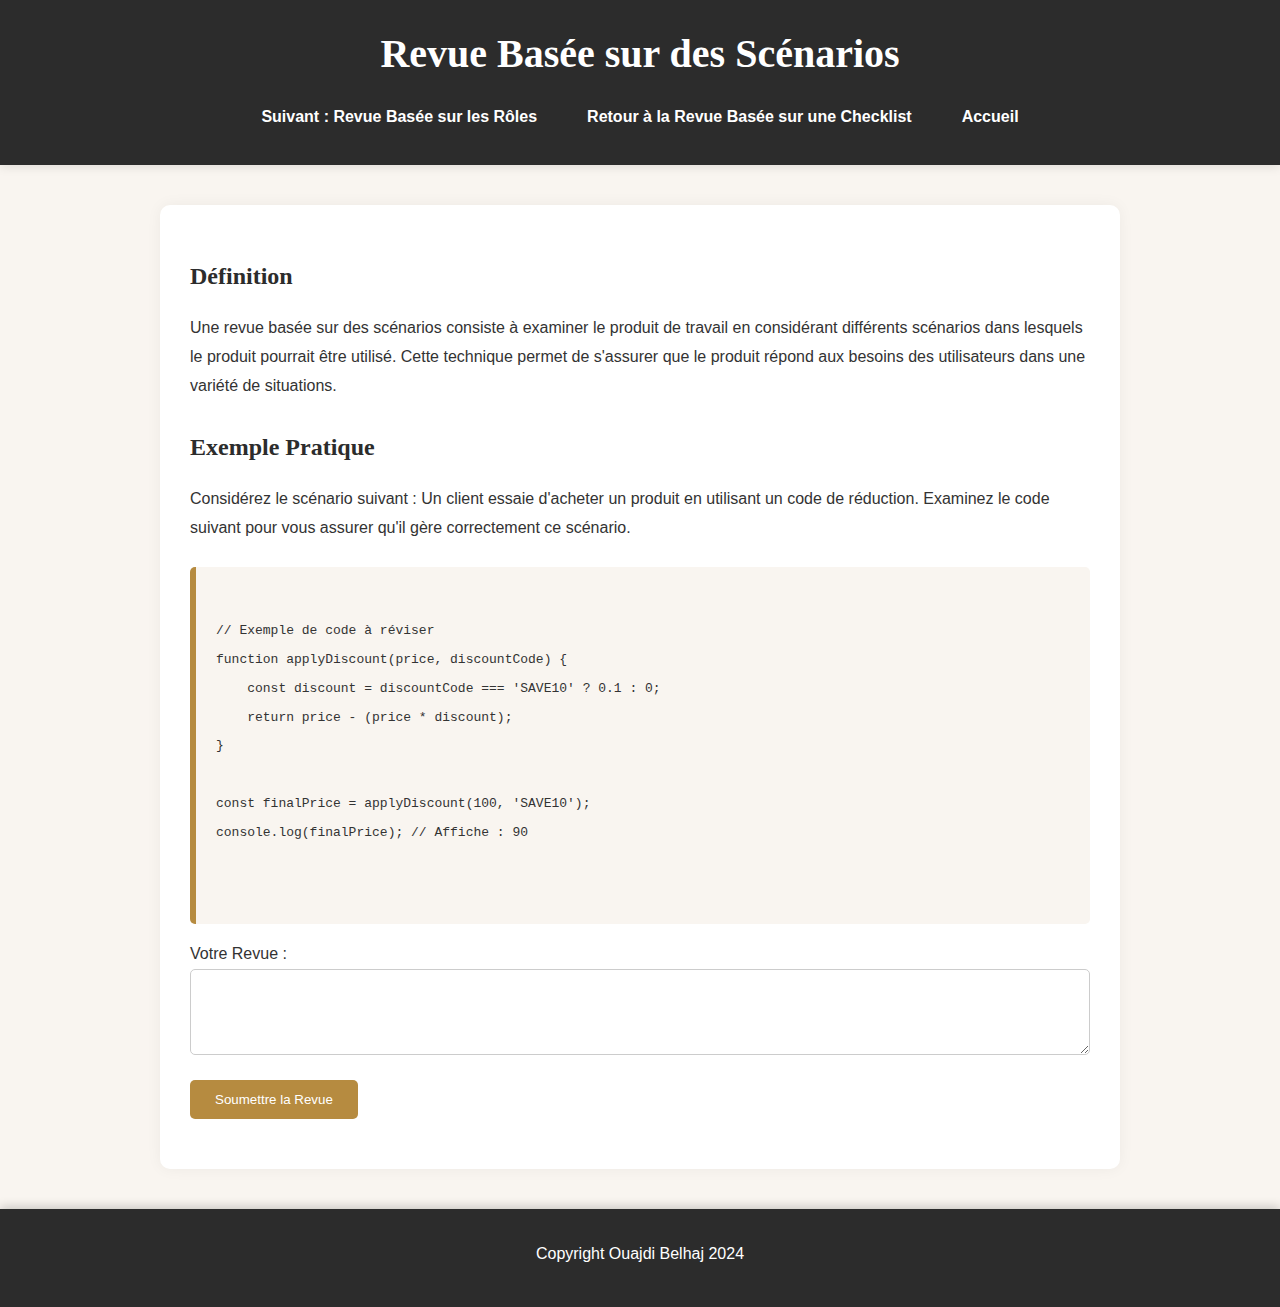
<file: techniques/scenario-based.html>
<!DOCTYPE html>
<html lang="fr">
<head>
    <meta charset="UTF-8">
    <meta name="viewport" content="width=device-width, initial-scale=1.0">
    <title>Revue Basée sur des Scénarios</title>
    <link rel="stylesheet" href="../css/style.css">
</head>
<body>
<header>
    <h1>Revue Basée sur des Scénarios</h1>
    <nav>
        <ul>
            <li><a href="role-based.html">Suivant : Revue Basée sur les Rôles</a></li>
            <li><a href="checklist-based.html">Retour à la Revue Basée sur une Checklist</a></li>
            <li><a href="../index.html">Accueil</a></li>
        </ul>
    </nav>
</header>
<main>
    <section>
        <h2>Définition</h2>
        <p>Une revue basée sur des scénarios consiste à examiner le produit de travail en considérant différents scénarios dans lesquels le produit pourrait être utilisé. Cette technique permet de s'assurer que le produit répond aux besoins des utilisateurs dans une variété de situations.</p>
    </section>
    <section>
        <h2>Exemple Pratique</h2>
        <p>Considérez le scénario suivant : Un client essaie d'acheter un produit en utilisant un code de réduction. Examinez le code suivant pour vous assurer qu'il gère correctement ce scénario.</p>
        <pre>
            <code>
// Exemple de code à réviser
function applyDiscount(price, discountCode) {
    const discount = discountCode === 'SAVE10' ? 0.1 : 0;
    return price - (price * discount);
}

const finalPrice = applyDiscount(100, 'SAVE10');
console.log(finalPrice); // Affiche : 90
            </code>
        </pre>
        <form id="scenario-review-form">
            <label for="scenario-feedback">Votre Revue :</label>
            <textarea id="scenario-feedback" name="scenario-feedback" rows="4" cols="50"></textarea>
            <button type="submit">Soumettre la Revue</button>
        </form>
        <div id="scenario-response"></div>
        <button id="show-answer-btn-scenario" style="display: none;">Afficher la Réponse Correcte</button>
        <div id="correct-answer-scenario" class="correct-answer" style="display: none;">
            <h3>Réponse Correcte :</h3>
            <p>Le code devrait valider que le code de réduction est valide avant d'appliquer la réduction. De plus, il devrait gérer les cas où le code de réduction est incorrect ou non fourni.</p>
        </div>
    </section>
</main>
<footer>
    <p>Copyright Ouajdi Belhaj 2024</p>
</footer>
<script src="../js/techniques.js"></script>
</body>
</html>
</file>
<file: css/style.css>
/* General Styles */
body {
    font-family: 'Helvetica Neue', Arial, sans-serif;
    margin: 0;
    padding: 0;
    line-height: 1.7;
    background-color: #f9f5f0; /* Light Beige background */
    color: #333333; /* Charcoal Black text */
}

/* Header Styles */
header {
    background: #2c2c2c; /* Deep Grey */
    color: #ffffff; /* White text */
    padding: 20px 0;
    text-align: center;
    box-shadow: 0px 2px 10px rgba(0, 0, 0, 0.1);
}

header h1 {
    margin: 0;
    font-size: 2.5rem;
    font-family: 'Playfair Display', serif; /* Modern serif font */
}

nav ul {
    list-style: none;
    padding: 0;
    margin: 15px 0;
    display: flex;
    justify-content: center;
}

nav ul li {
    margin: 0 25px;
}

nav ul li a {
    color: #ffffff; /* White text */
    text-decoration: none;
    font-weight: bold;
    transition: color 0.3s ease;
}

nav ul li a:hover {
    color: #b68b40; /* Warm Bronze */
    text-decoration: underline;
}

/* Main Content Styles */
main {
    padding: 30px;
    font-family: 'Arial', sans-serif;
    line-height: 1.8;
    max-width: 900px;
    margin: 40px auto;
    background: #ffffff; /* White background */
    box-shadow: 0px 0px 15px rgba(0, 0, 0, 0.05);
    border-radius: 10px;
}

h2 {
    color: #2c2c2c; /* Deep Grey */
    font-family: 'Playfair Display', serif;
    margin-bottom: 15px;
}

p, ul {
    margin-bottom: 25px;
}

pre {
    background: #f9f5f0; /* Light Beige background */
    padding: 20px;
    border-left: 6px solid #b68b40; /* Warm Bronze left border */
    overflow-x: auto;
    border-radius: 5px;
    font-family: 'Courier New', monospace; /* Monospaced font for code */
}

textarea {
    width: 100%;
    max-width: 100%;
    font-family: 'Arial', sans-serif;
    margin-bottom: 15px;
    padding: 12px;
    border-radius: 5px;
    border: 1px solid #ccc;
    box-sizing: border-box;
}

button {
    background-color: #b68b40; /* Warm Bronze */
    color: white;
    padding: 12px 25px;
    border: none;
    cursor: pointer;
    border-radius: 5px;
    transition: background-color 0.3s ease;
}

button:hover {
    background-color: #8c6930; /* Darker Bronze */
}

#response, #checklist-response, #walkthrough-response, #technical-review-response,
#ad-hoc-response, #scenario-response, #role-response, #perspective-response {
    margin-top: 20px;
    font-weight: bold;
    color: #b68b40; /* Warm Bronze */
}

/* Footer Styles */
footer {
    background: #2c2c2c; /* Deep Grey */
    color: #ffffff; /* White text */
    text-align: center;
    padding: 15px 0;
    margin-top: 40px;
    box-shadow: 0px -2px 10px rgba(0, 0, 0, 0.2);
}

footer nav ul {
    display: flex;
    justify-content: center;
    padding: 0;
    margin: 15px 0;
    list-style: none;
}

footer nav ul li {
    margin: 0 20px;
}

footer nav ul li a {
    color: #ffffff; /* White text */
    text-decoration: none;
    font-weight: bold;
    transition: color 0.3s ease;
}

footer nav ul li a:hover {
    color: #b68b40; /* Warm Bronze */
    text-decoration: underline;
}

/* Tooltip Styles */
.tooltip {
    position: relative;
    display: inline-block;
    cursor: pointer;
}

.tooltip .tooltiptext {
    visibility: hidden;
    max-width: none; /* Remove max-width limitation */
    background-color: #2c2c2c;
    color: #fff;
    text-align: left;
    border-radius: 6px;
    padding: 8px 12px;
    position: absolute;
    z-index: 1;
    top: 50%;
    left: 110%;
    transform: translateY(-50%);
    white-space: nowrap; /* Ensure text stays on one line */
    overflow: visible; /* Allow the tooltip to extend if needed */
    opacity: 0;
    transition: opacity 0.3s ease, left 0.3s ease;
}

.tooltip:hover .tooltiptext {
    visibility: visible;
    opacity: 1;
}

.tooltip .tooltiptext::after {
    content: "";
    position: absolute;
    top: 50%;
    left: -5px;
    transform: translateY(-50%);
    border-width: 5px;
    border-style: solid;
    border-color: transparent transparent transparent #2c2c2c;
}


/* Responsive Design */
@media (max-width: 768px) {
    main {
        padding: 20px;
        margin: 15px;
    }

    header h1 {
        font-size: 2rem;
    }

    nav ul {
        flex-direction: column;
    }

    nav ul li {
        margin: 10px 0;
    }

    footer nav ul {
        flex-direction: column;
    }
}
</file>
